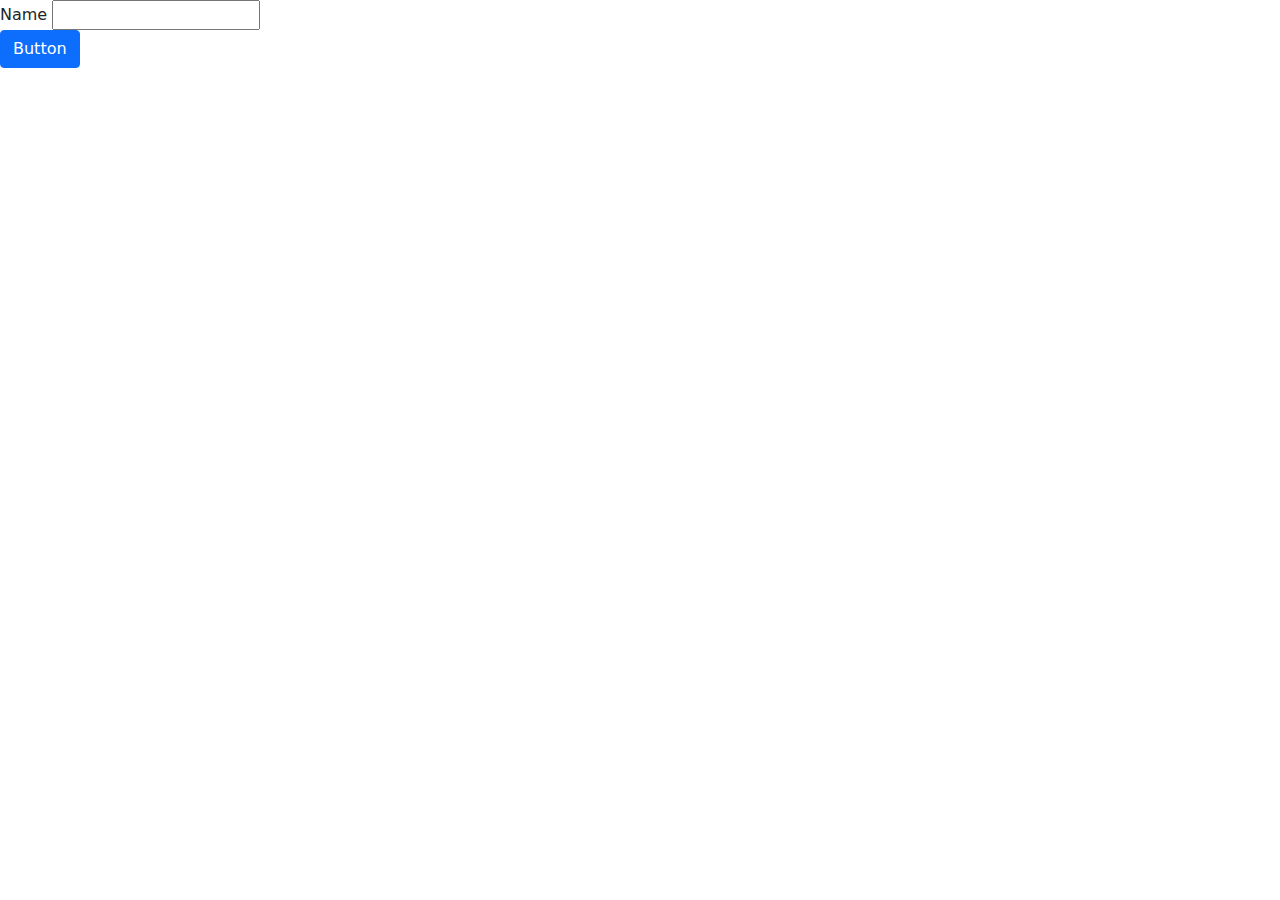
<file: index.html>
<!DOCTYPE html>
<html lang="en">

<head>
    <meta charset="UTF-8">
    <meta name="viewport" content="width=device-width, initial-scale=1.0">
    <title>Document</title>
    <!-- Latest compiled and minified CSS -->
    <link rel="stylesheet" href="./css/bootstrap.min.css">


</head>

<body>
    <div>
        <form method="GET" action="playScreen.html">
            <label for="name">Name</label>
            <input type="text" required="required" name="name"><br>
            
            <button type="submit" class="btn btn-primary" >Button</button>
        </form>
    </div>


    <!-- jQuery library -->
    <script src="https://ajax.googleapis.com/ajax/libs/jquery/3.5.1/jquery.min.js"></script>

    <!-- Popper JS -->
    <script src="https://cdnjs.cloudflare.com/ajax/libs/popper.js/1.16.0/umd/popper.min.js"></script>

    <!-- Latest compiled JavaScript -->
    <script src="./js/bootstrap.min.js"></script>
</body>

</html>
</file>
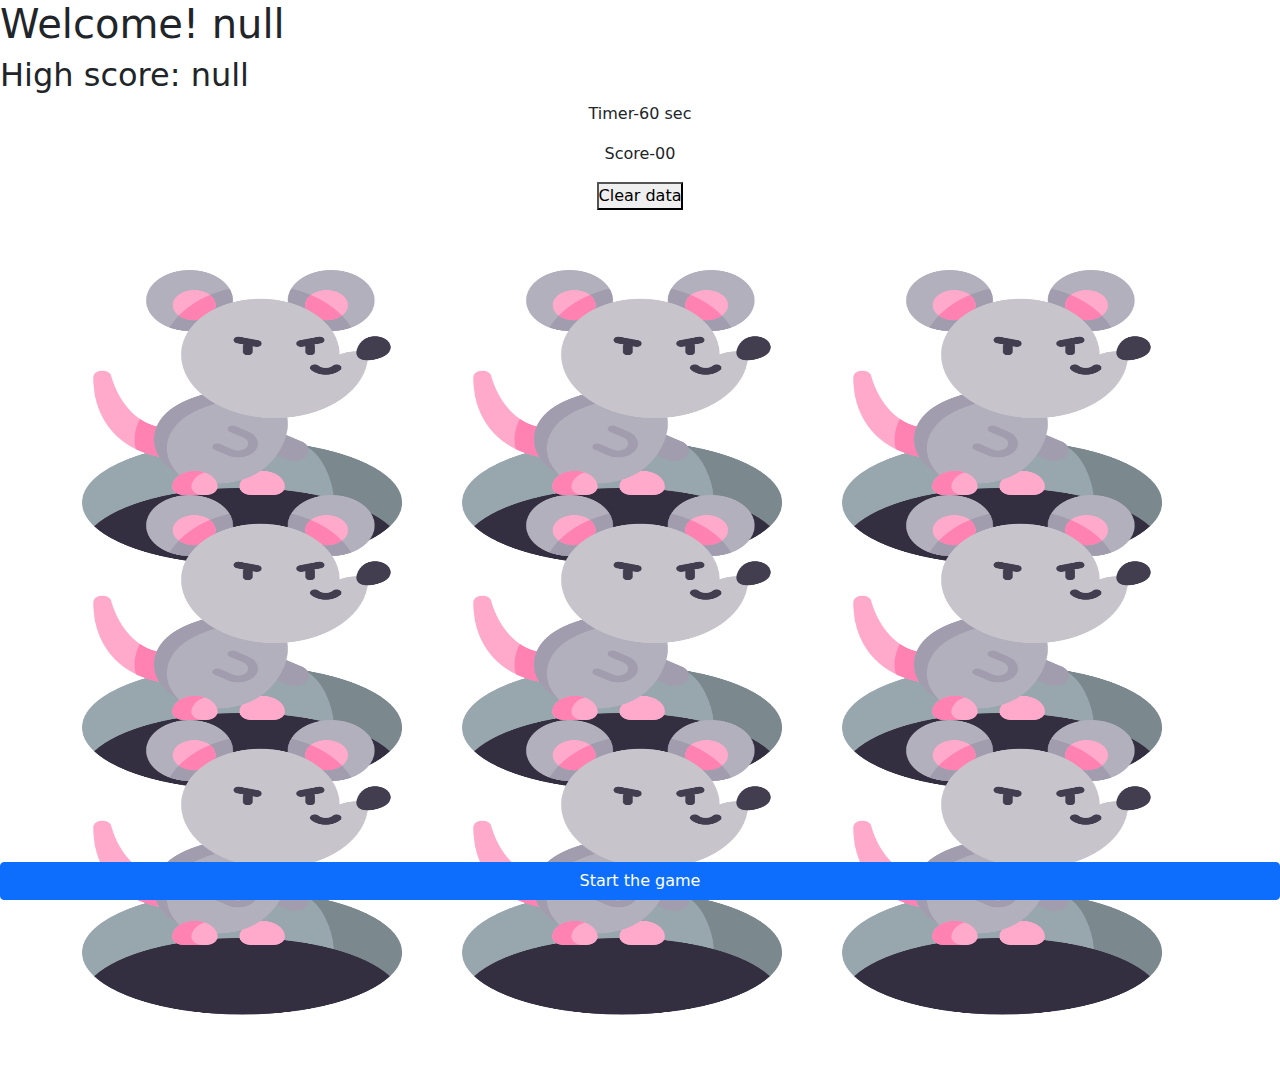
<file: playScreen.html>
<!DOCTYPE html>
<html lang="en">

<head>
    <meta charset="UTF-8">
    <meta name="viewport" content="width=device-width, initial-scale=1.0">
    <title>Document</title>
    <link rel="stylesheet" href="style.css">
    <link rel="stylesheet" href="./css/bootstrap.min.css">

</head>

<body>
    <main class="center">
        <h1></h1>
        <h2></h2>
        <section id="scoreboard">
            <p>Timer-<span id="timer">60</span> sec</p>
            <p>Score-<span id="score">00</span></p>
            <form action="#">
                <button id="cleardata">Clear data</button>
            </form>
            
        </section>
        <div class="container">
            <div class="row" id="hole_container">
                <div class="col-sm-4 mx-auto">
                    <img class="mMouse" src="./images/rat.png" alt="hole" srcset="">
                    <img src="./images/hole.png" alt="hole" srcset="">
                </div>
                <div class="col-sm-4 mx-auto">
                    <img class="mMouse" src="./images/rat.png" alt="hole" srcset="">
                    <img src="./images/hole.png" alt="hole" srcset="">
                </div>
                <div class="col-sm-4 mx-auto">
                    <img class="mMouse" src="./images/rat.png" alt="hole" srcset="">
                    <img src="./images/hole.png" alt="hole" srcset="">
                </div>
                <div class="col-sm-4 mx-auto">
                    <img class="mMouse" src="./images/rat.png" alt="hole" srcset="">
                    <img src="./images/hole.png" alt="hole" srcset="">
                </div>
                <div class="col-sm-4 mx-auto">
                    <img class="mMouse" src="./images/rat.png" alt="hole" srcset="">
                    <img src="./images/hole.png" alt="hole" srcset="">
                </div>
                <div class="col-sm-4 mx-auto">
                    <img class="mMouse" src="./images/rat.png" alt="hole" srcset="">
                    <img src="./images/hole.png" alt="hole" srcset="">
                </div>
                <div class="col-sm-4 mx-auto">
                    <img class="mMouse" src="./images/rat.png" alt="hole" srcset="">
                    <img src="./images/hole.png" alt="hole" srcset="">
                </div>
                <div class="col-sm-4 mx-auto">
                    <img class="mMouse" src="./images/rat.png" alt="hole" srcset="">
                    <img src="./images/hole.png" alt="hole" srcset="">
                </div>
                <div class="col-sm-4 mx-auto">
                    <img class="mMouse" src="./images/rat.png" alt="hole" srcset="">
                    <img src="./images/hole.png" alt="hole" srcset="">
                </div>
            </div>
        </div>
        <button class="btn btn-primary" id="startGame">Start the game</button>
    </main>




    <!-- jQuery library -->
    <script src="./js/jquery-3.5.1.js"></script>
    <!-- Latest compiled JavaScript -->
    <script src="./js/bootstrap.min.js"></script>
    <script src="./script.js"></script>
    <script>
        $(document).ready(function () {
            $(".mMouse").animate({ bottom: '120px' });
        });
    </script>
</body>

</html>
</file>
<file: style.css>
*{
    margin: 0;
    padding: 0;
    box-sizing: border-box;
}

h1{
    display: inline;
}

h2{
    display: inline;
}

main{
    display: flex;
    flex-direction: column;
    position: relative;
}

#scoreboard{
    text-align: center;
    margin-bottom: 20vh;
}

#hole_container{
    position: relative;
    height: 50vh;
}
#hole_container > div{
    position: relative;
}
#hole_container img{
    width: 25vw;
    height: 25vh;
}

#startGame{
    position: fixed;
    margin-top: 20vh;
    width: 100vw;
    bottom: 0;
}
.mMouse{
    position: absolute;
    /* left: 50%; */
    /* transform: translate(-50%, -50%); */
}
</file>
